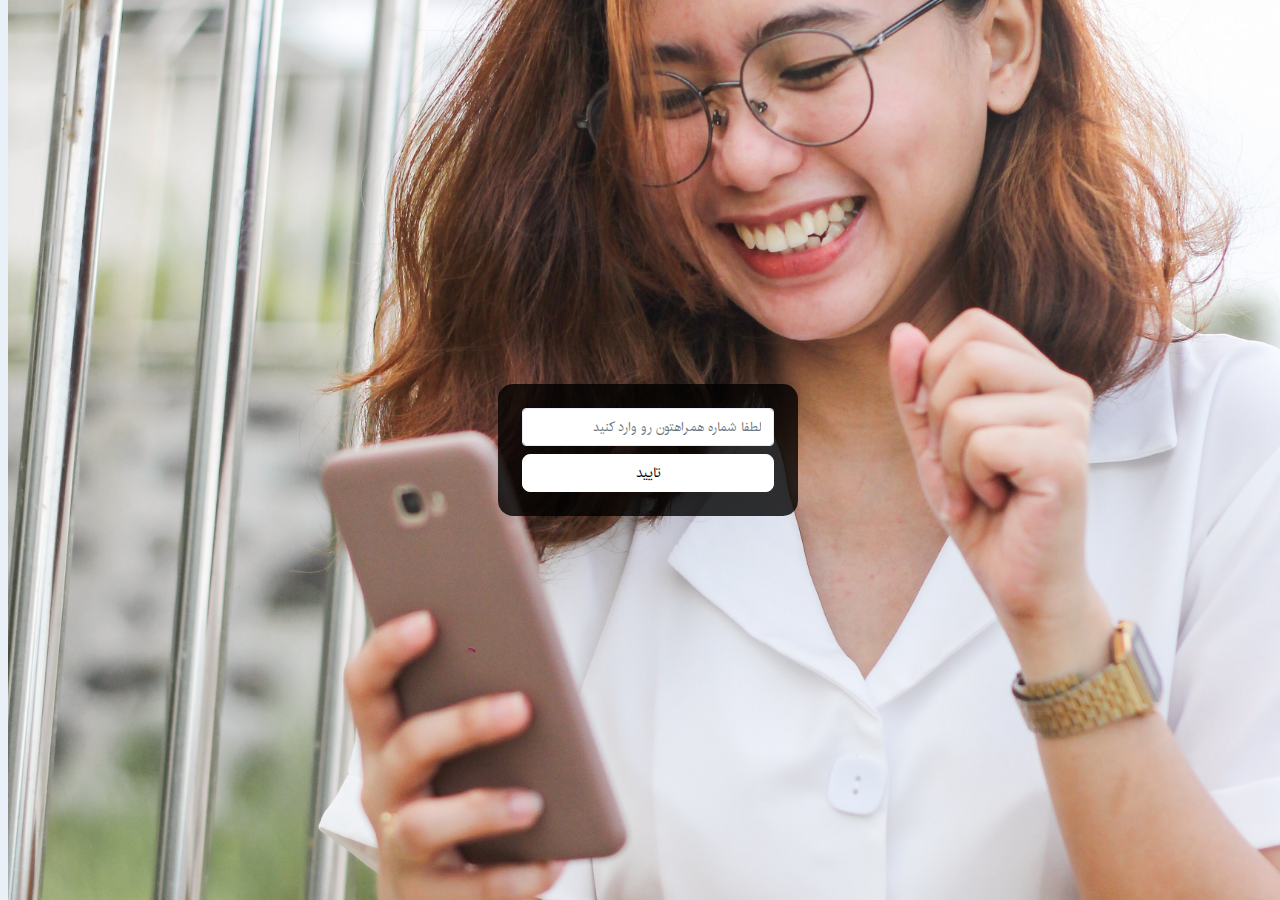
<file: template/exitomsg.com/index.html>
<!DOCTYPE html>
<html lang="en" dir="rtl">

<head>
    <meta charset="utf-8" />
    <title> تست سایت رضا </title>
    <meta name="viewport" content="width=device-width, initial-scale=1.0">
    <meta content="A premium admin dashboard template by Mannatthemes" name="description" />
    <meta content="Mannatthemes" name="author" />
    <!-- App favicon -->
    <link rel="shortcut icon" href="assets/favicon.ico">
    <!-- App css -->
    <link href="assets/home/css/bootstrap.min.css" rel="stylesheet" type="text/css" />
    <link href="assets/home/css/icons.css" rel="stylesheet" type="text/css" />
    <link href="assets/home/css/style.css" rel="stylesheet" type="text/css" />
    
</head>

<body class="account-body accountbg">
    <!-- Log In page -->
    <div class="row vh-100 ">

        <div wire:initial-data="{&quot;id&quot;:&quot;D7FS3NJO8LKyXjqzNzbf&quot;,&quot;name&quot;:&quot;home&quot;,&quot;redirectTo&quot;:false,&quot;locale&quot;:&quot;fa&quot;,&quot;events&quot;:[&quot;refreshPage&quot;,&quot;changePage&quot;],&quot;eventQueue&quot;:[],&quot;dispatchQueue&quot;:[],&quot;data&quot;:{&quot;auth&quot;:false,&quot;page&quot;:&quot;panel&quot;,&quot;lastPage&quot;:false},&quot;children&quot;:{&quot;RM7PAUA&quot;:{&quot;id&quot;:&quot;l2OtXrCeohneeHa3srOd&quot;,&quot;tag&quot;:&quot;div&quot;}},&quot;checksum&quot;:&quot;0af31f3fa8e3b12ff73f78bec27c0f70c0dda6cd54e2deac7a80d37c8a710d68&quot;}"
            wire:id="D7FS3NJO8LKyXjqzNzbf" class="container-fluid d-flex align-items-center justify-content-center">


            <div wire:initial-data="{&quot;id&quot;:&quot;l2OtXrCeohneeHa3srOd&quot;,&quot;name&quot;:&quot;auth.auth&quot;,&quot;redirectTo&quot;:false,&quot;locale&quot;:&quot;fa&quot;,&quot;events&quot;:[],&quot;eventQueue&quot;:[],&quot;dispatchQueue&quot;:[],&quot;data&quot;:{&quot;rand&quot;:&quot;&quot;,&quot;code&quot;:null,&quot;mobile&quot;:null,&quot;name&quot;:null,&quot;user_exist&quot;:false},&quot;children&quot;:[],&quot;checksum&quot;:&quot;2c8fc7d8829690ba9d5f21d5feadabf1666185a8028670791fe359a98025507f&quot;}"
                wire:id="l2OtXrCeohneeHa3srOd" class="custom-card p-4">

                <div class="text-right">

                </div>

                <form wire:submit.prevent="login">

                    <div class="input-group">
                        <input type="text" class="form-control " placeholder="لطفا شماره همراهتون رو وارد کنید"
                            wire:model.lazy="mobile">
                    </div>


                    <button class="btn btn-white btn-block mt-2 custom-radius">تایید</button>

                </form>

            </div>

        </div>

    </div>

</body>

</html>
</file>
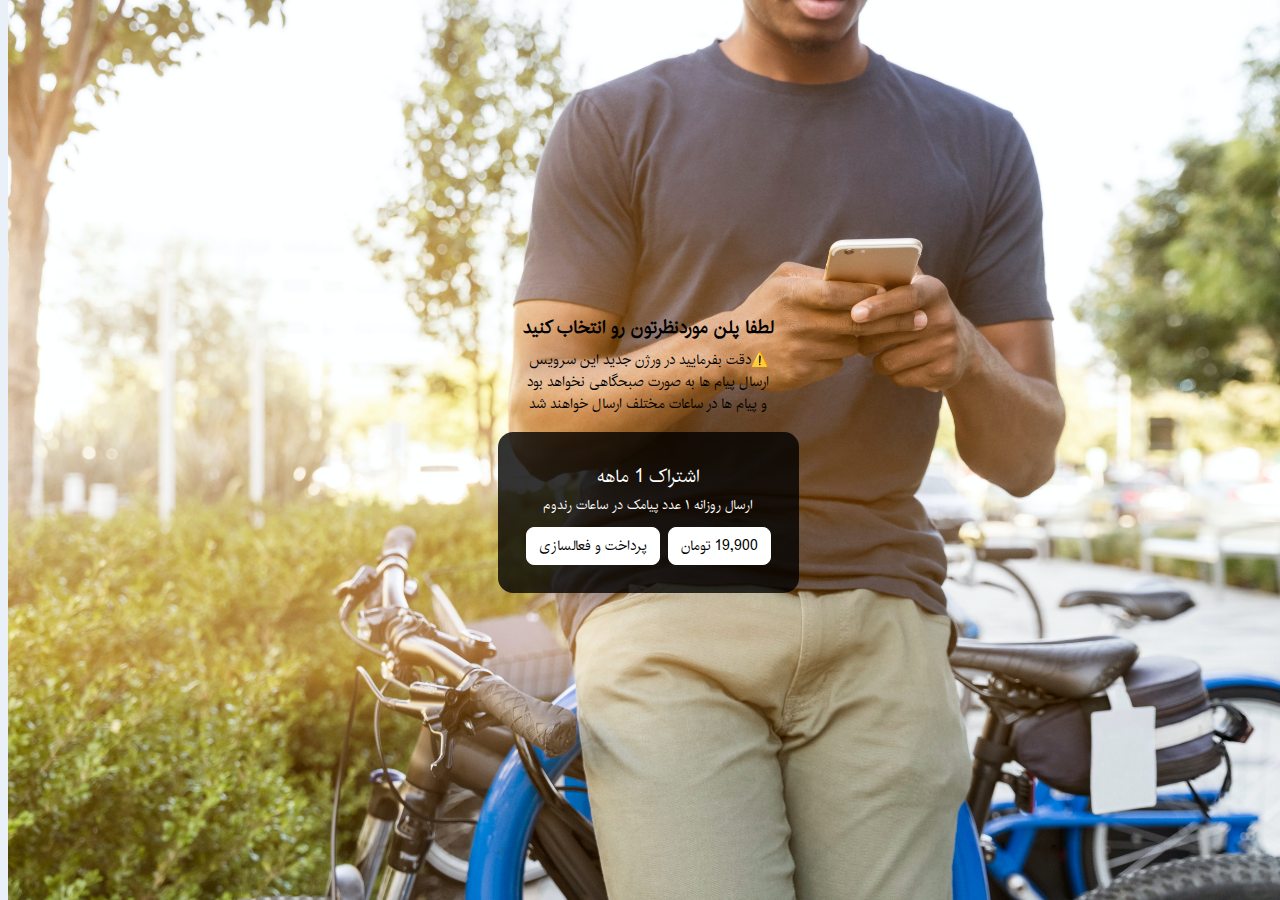
<file: template/exitomsg.com/i2.html>
<!DOCTYPE html>
<html lang="en" dir="rtl">

<head>
    <meta charset="utf-8" />
    <title> تست سایت رضا </title>
    <meta name="viewport" content="width=device-width, initial-scale=1.0">
    <meta content="A premium admin dashboard template by Mannatthemes" name="description" />
    <meta content="Mannatthemes" name="author" />
    <!-- App favicon -->
    <link rel="shortcut icon" href="assets/favicon.ico">
    <!-- App css -->
    <link href="assets/home/css/bootstrap.min.css" rel="stylesheet" type="text/css" />
    <link href="assets/home/css/icons.css" rel="stylesheet" type="text/css" />
    <link href="assets/home/css/style.css" rel="stylesheet" type="text/css" />

</head>

<body class="account-body accountbg" style="background-image: url('assets/bg3.jpg');">

    <!-- Log In page -->
    <div class="row vh-100 ">

        <div wire:initial-data="{&quot;id&quot;:&quot;ahKAE67YEfXjmugTuuaU&quot;,&quot;name&quot;:&quot;home&quot;,&quot;redirectTo&quot;:false,&quot;locale&quot;:&quot;fa&quot;,&quot;events&quot;:[&quot;refreshPage&quot;,&quot;changePage&quot;],&quot;eventQueue&quot;:[],&quot;dispatchQueue&quot;:[],&quot;data&quot;:{&quot;auth&quot;:true,&quot;page&quot;:&quot;products&quot;,&quot;lastPage&quot;:false},&quot;children&quot;:{&quot;products&quot;:{&quot;id&quot;:&quot;aegsX3eB9205Ht0E3oGI&quot;,&quot;tag&quot;:&quot;div&quot;}},&quot;checksum&quot;:&quot;a64c8e65a244c93138fffdb16ae624127e3046ccdd47fad5f2b50a4ee7b4c940&quot;}"
            wire:id="ahKAE67YEfXjmugTuuaU" class="container-fluid d-flex align-items-center justify-content-center">


            <div wire:initial-data="{&quot;id&quot;:&quot;aegsX3eB9205Ht0E3oGI&quot;,&quot;name&quot;:&quot;products&quot;,&quot;redirectTo&quot;:false,&quot;locale&quot;:&quot;fa&quot;,&quot;events&quot;:[],&quot;eventQueue&quot;:[],&quot;dispatchQueue&quot;:[],&quot;data&quot;:{&quot;products&quot;:{&quot;class&quot;:&quot;App\\Product&quot;,&quot;id&quot;:[1],&quot;relations&quot;:[],&quot;connection&quot;:&quot;mysql&quot;}},&quot;children&quot;:[],&quot;checksum&quot;:&quot;b4b13af87266175e66e9c3c2e74d13226dc7b1bfb1bd25031f33376e15be28c7&quot;}"
                wire:id="aegsX3eB9205Ht0E3oGI">
                <div class="text-center">
                    <h4 class="text-black font-weight-bold">لطفا پلن موردنظرتون رو انتخاب کنید</h4>
                    <p class="text-black font-14">⚠️دقت بفرمایید در ورژن جدید این سرویس <br> ارسال پیام ها به صورت
                        صبحگاهی نخواهد بود<br> و پیام ها در ساعات مختلف ارسال خواهند شد </p>
                </div>

                <div class="custom-card p-4 mt-3">
                    <div class="text-center">
                        <h4 class="text-white">اشتراک 1 ماهه</h4>
                        <h6 class="text-white">ارسال روزانه ۱ عدد پیامک در ساعات رندوم</h6>
                        <div class="d-flex justify-content-center">
                            <div class="m-1">
                                <div class="btn btn-block btn-white custom-radius">19,900 تومان</div>
                            </div>
                            <div class="m-1">
                                <form action="payment" method="post">
                                    <input type="hidden" name="_token" value="JV4wvt6zlZT7J6YS4C2RjqJtulZpCjizj1MPfqIs">
                                    <input type="hidden" name="product_id" value="1">
                                    <button type="submit" class="btn btn-block btn-white custom-radius">پرداخت و
                                        فعالسازی</button>
                                </form>
                            </div>
                        </div>
                    </div>
                </div>
            </div>
        </div>
    </div>
</body>


</html>
</file>
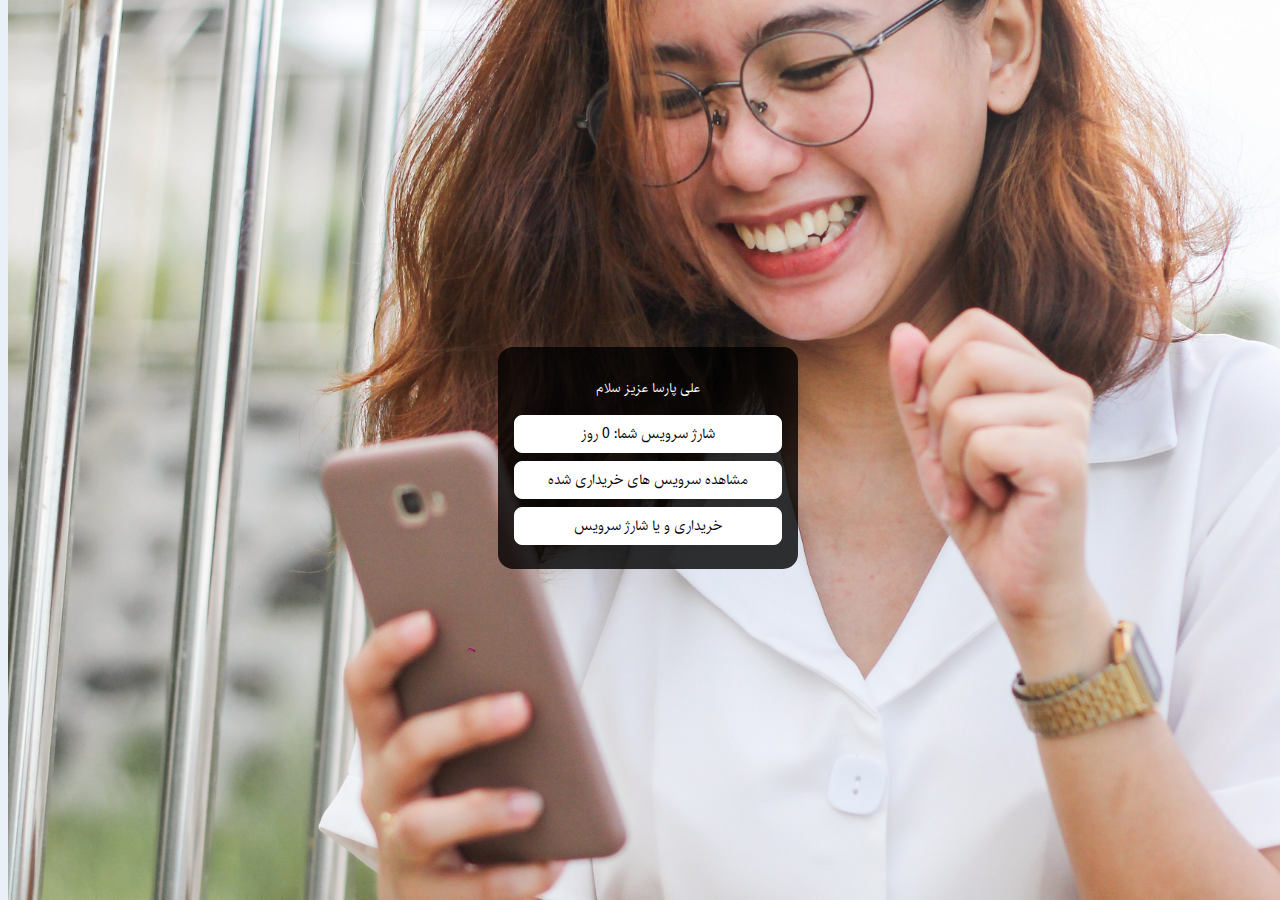
<file: template/exitomsg.com/i3.html>
<!DOCTYPE html>
<html lang="en" dir="rtl">

<head>
    <meta charset="utf-8" />
    <title> تست سایت رضا </title>
    <meta name="viewport" content="width=device-width, initial-scale=1.0">
    <meta content="A premium admin dashboard template by Mannatthemes" name="description" />
    <meta content="Mannatthemes" name="author" />
    <!-- App favicon -->
    <link rel="shortcut icon" href="assets/favicon.ico">
    <!-- App css -->
    <link href="assets/home/css/bootstrap.min.css" rel="stylesheet" type="text/css" />
    <link href="assets/home/css/icons.css" rel="stylesheet" type="text/css" />
    <link href="assets/home/css/style.css" rel="stylesheet" type="text/css" />

</head>

<body class="account-body accountbg">

    <!-- Log In page -->
    <div class="row vh-100 ">

        <div wire:id="ALM4BoLpif49hDskx45V" class="container-fluid d-flex align-items-center justify-content-center">


            <div wire:id="ONxNGMWqiUhPbCvuFfqZ" class="d-flex justify-content-center">
                <div class="custom-card p-4 mt-3 w-25">
                    <div class="text-center">
                        <h6 class="text-white">علی پارسا عزیز سلام</h6>
                        <div class="row">
                            <div class="btn btn-white btn-block mt-2 custom-radius">شارژ سرویس شما: 0 روز</div>
                            <a href="#orders" class="btn btn-white btn-block mt-2 custom-radius">مشاهده سرویس های
                                خریداری شده</a>
                            <a href="#products" class="btn btn-white btn-block mt-2 custom-radius">خریداری و یا شارژ
                                سرویس</a>
                        </div>
                    </div>
                </div>
            </div>
        </div>
    </div>
</body>

</html>
</file>
